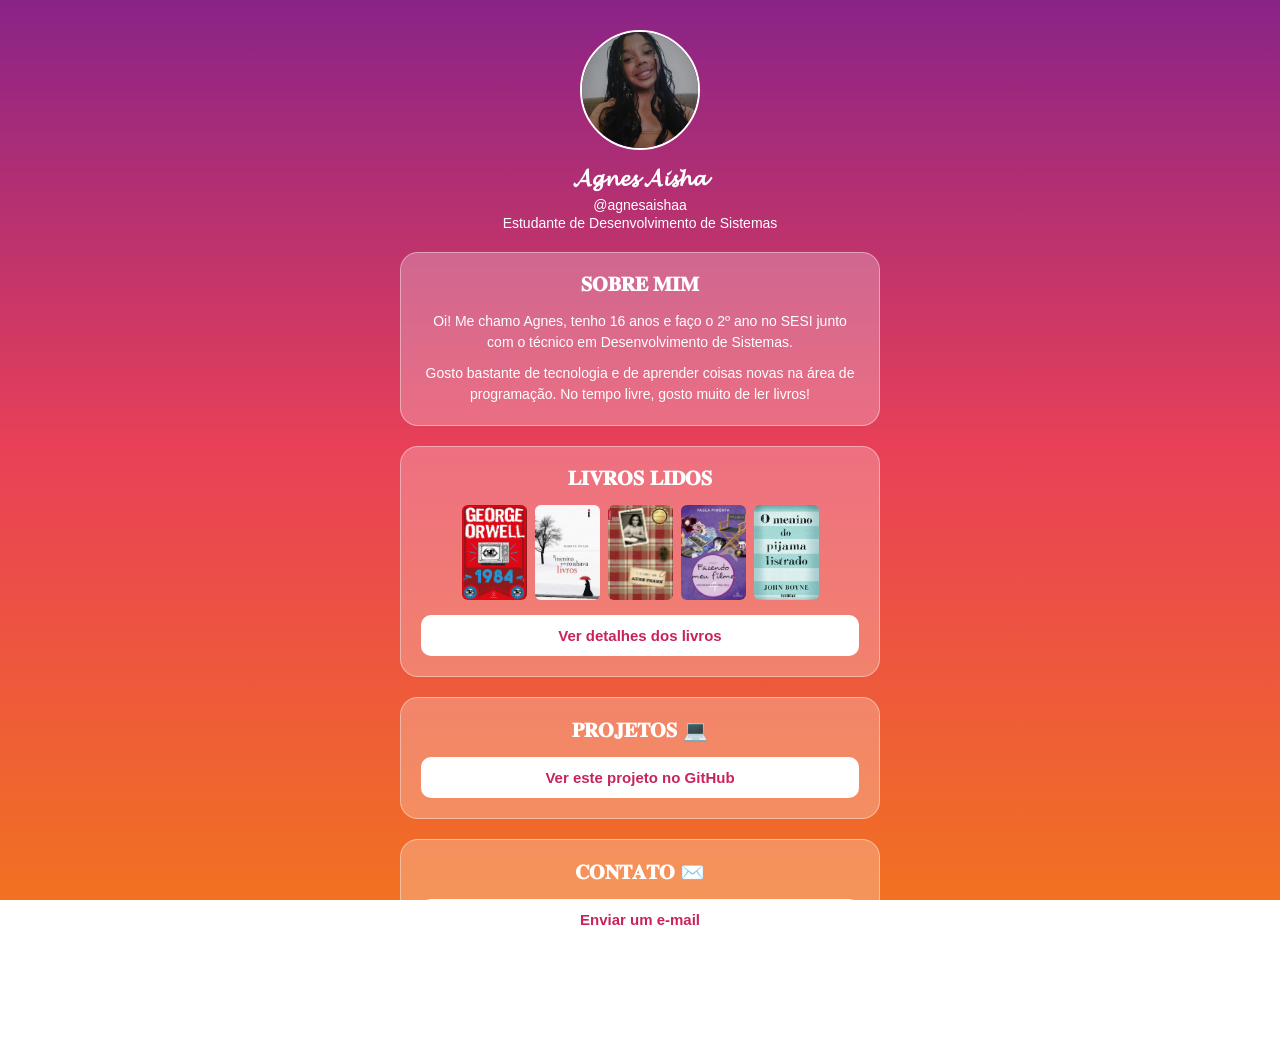
<file: index.html>
<!DOCTYPE html>
<html lang="pt-br">
<head>
    <meta charset="UTF-8">
    <meta name="viewport" content="width=device-width, initial-scale=1.0">
    <link rel="stylesheet" href="css/stlyle.css">
    <title>Link na Bio | Agnes Aisha</title>
</head>
<body>
    <header>
        <img src="imagens/foto.png" alt="Foto de Perfil">
        <h1>𝓐𝓰𝓷𝓮𝓼 𝓐𝓲𝓼𝓱𝓪</h1>
        <p>@agnesaishaa</p>
        <p>Estudante de Desenvolvimento de Sistemas</p>
    </header>

    <main>
        <section class="card">
            <h2>𝐒𝐎𝐁𝐑𝐄 𝐌𝐈𝐌 </h2>
            <p class="bio-blog">
                Oi! Me chamo Agnes, tenho 16 anos e faço o 2º ano no SESI junto com o técnico em Desenvolvimento de Sistemas.
            </p>
            <p class="bio-blog">
                Gosto bastante de tecnologia e de aprender coisas novas na área de programação. No tempo livre, gosto muito de ler livros!
            </p>
        </section>

        <section class="card">
            <h2>𝐋𝐈𝐕𝐑𝐎𝐒 𝐋𝐈𝐃𝐎𝐒</h2>
            <div class="livros-container">
                <img src="imagens/1984.png" alt="1984">
                <img src="imagens/menina.png" alt="A Menina que Roubava Livros">
                <img src="imagens/anne.png" alt="Anne">
                <img src="imagens/filme.png" alt="Fazendo Meu Filme">
                <img src="imagens/pijama.png" alt="O Menino do Pijama Listrado">
            </div>
            <a href="livros.html" class="btn">Ver detalhes dos livros</a>
        </section>

        <section class="card">
            <h2>𝐏𝐑𝐎𝐉𝐄𝐓𝐎𝐒 💻</h2>
            <a href="https://github.com/agnesnascimento-maker/sobre-mim" target="_blank" class="btn">Ver este projeto no GitHub</a>
        </section>

        <section class="card">
            <h2>𝐂𝐎𝐍𝐓𝐀𝐓𝐎 ✉️</h2>
            <a href="mailto:agnes.nascimento@edu.senai.br" class="btn">Enviar um e-mail</a>
        </section>
    </main>

    <footer>
        <p>Desenvolvido por Agnes - 2026</p>
    </footer>
</body>
</html>
</file>
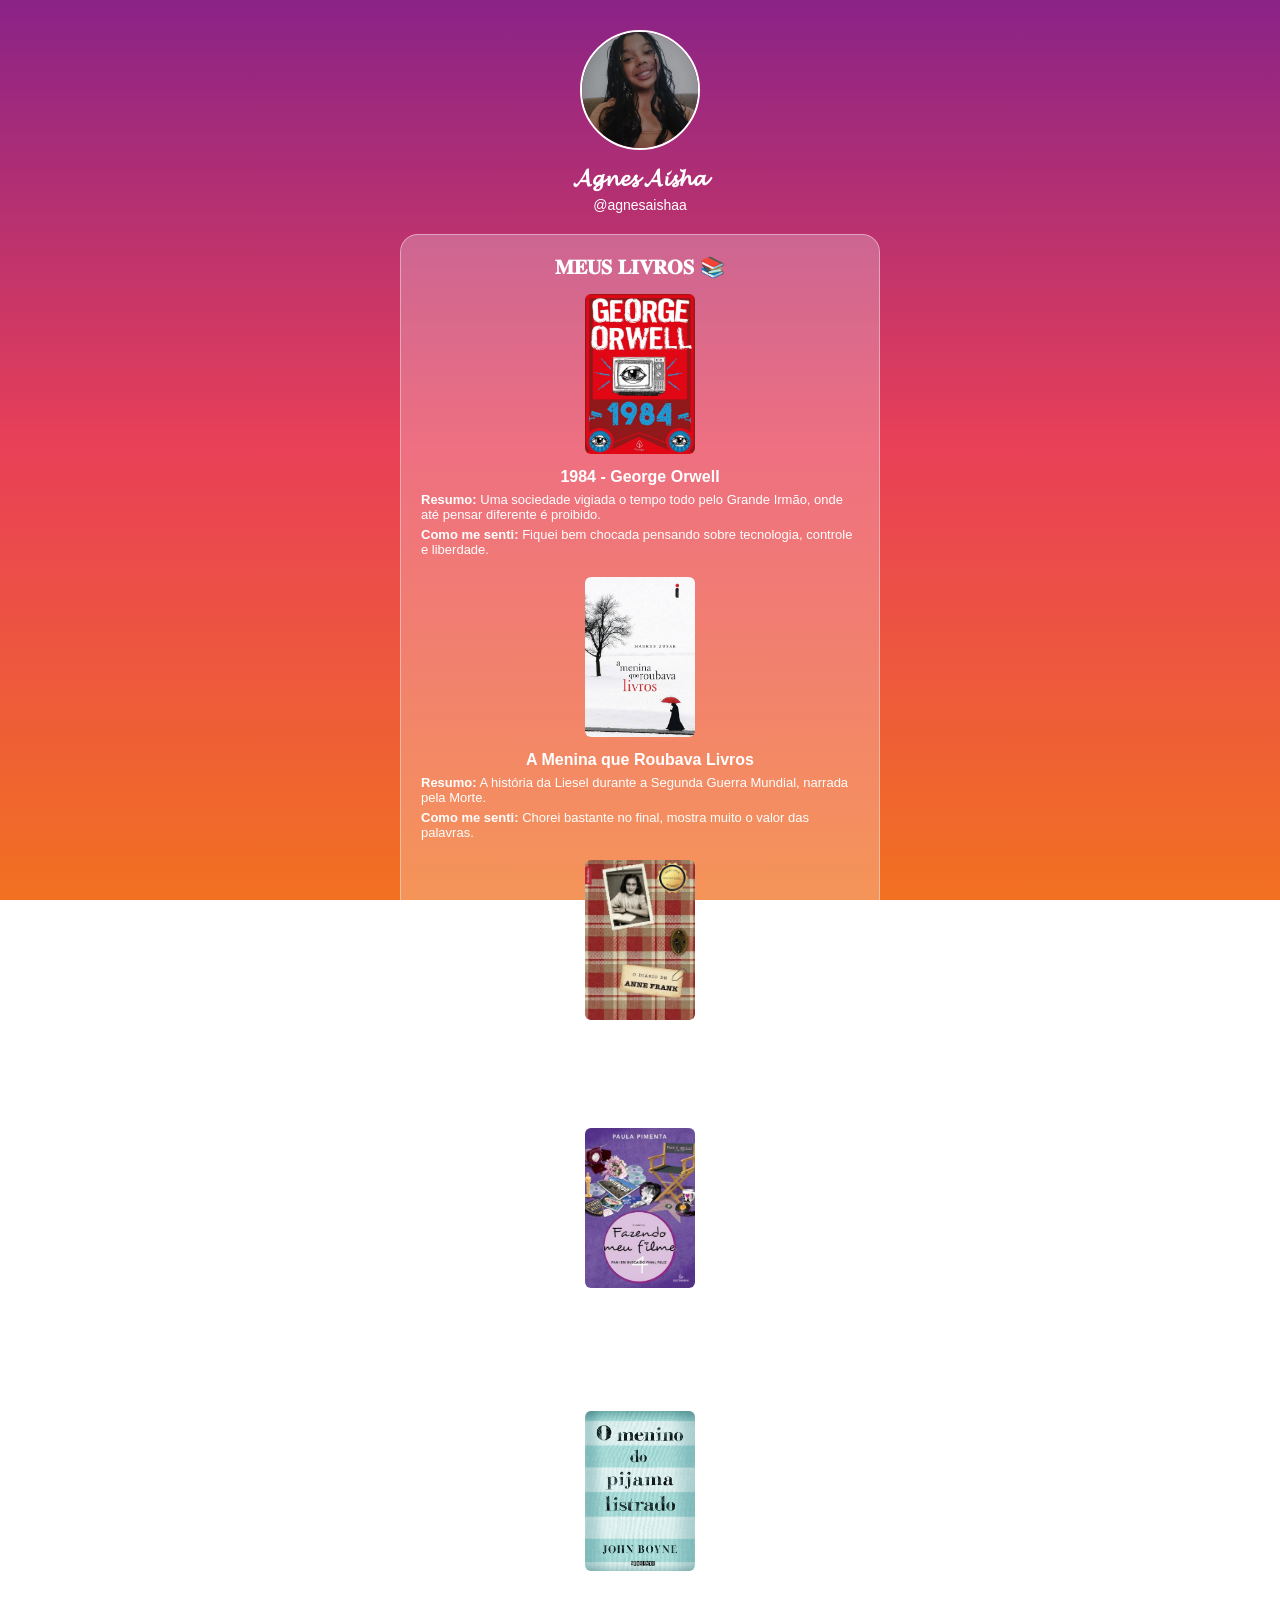
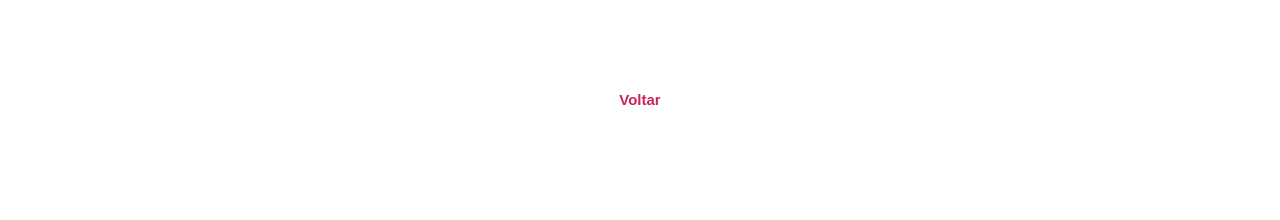
<file: livros.html>
<!DOCTYPE html>
<html lang="pt-br">
<head>
    <meta charset="UTF-8">
    <meta name="viewport" content="width=device-width, initial-scale=1.0">
    <link rel="stylesheet" href="css/stlyle.css">
    <title>Meus Livros | Agnes Aisha</title>
</head>
<body>
    <header>
        <img src="imagens/foto.png" alt="Foto de Perfil">
        <h1>𝓐𝓰𝓷𝓮𝓼 𝓐𝓲𝓼𝓱𝓪</h1>
        <p>@agnesaishaa</p>
    </header>

    <main>
        <section class="card">
            <h2>𝐌𝐄𝐔𝐒 𝐋𝐈𝐕𝐑𝐎𝐒 📚</h2>

            <div class="livro-item">
                <img src="imagens/1984.png" alt="1984">
                <div class="livro-info">
                    <h3>1984 - George Orwell</h3>
                    <p><b>Resumo:</b> Uma sociedade vigiada o tempo todo pelo Grande Irmão, onde até pensar diferente é proibido.</p>
                    <p><b>Como me senti:</b> Fiquei bem chocada pensando sobre tecnologia, controle e liberdade.</p>
                </div>
            </div>

            <div class="livro-item">
                <img src="imagens/menina.png" alt="A Menina que Roubava Livros">
                <div class="livro-info">
                    <h3>A Menina que Roubava Livros</h3>
                    <p><b>Resumo:</b> A história da Liesel durante a Segunda Guerra Mundial, narrada pela Morte.</p>
                    <p><b>Como me senti:</b> Chorei bastante no final, mostra muito o valor das palavras.</p>
                </div>
            </div>

            <div class="livro-item">
                <img src="imagens/anne.png" alt="Diário de Anne Frank">
                <div class="livro-info">
                    <h3>O Diário de Anne Frank</h3>
                    <p><b>Resumo:</b> O diário de uma menina judaica escondida com a família durante a guerra.</p>
                    <p><b>Como me senti:</b> Muito triste ver tudo o que ela passou sendo tão jovem.</p>
                </div>
            </div>

            <div class="livro-item">
                <img src="imagens/filme.png" alt="Fazendo Meu Filme">
                <div class="livro-info">
                    <h3>Fazendo Meu Filme - Paula Pimenta</h3>
                    <p><b>Resumo:</b> A Fani é uma garota louca por cinema lidando com escola, amigos e primeiro amor.</p>
                    <p><b>Como me senti:</b> Achei super fofo e leve, me identifiquei muito com a história.</p>
                </div>
            </div>

            <div class="livro-item">
                <img src="imagens/pijama.png" alt="O Menino do Pijama Listrado">
                <div class="livro-info">
                    <h3>O Menino do Pijama Listrado</h3>
                    <p><b>Resumo:</b> A amizade entre o filho de um oficial e um menino preso em um campo de concentração.</p>
                    <p><b>Como me senti:</b> O final é muito pesado, fiquei em choque quando terminei.</p>
                </div>
            </div>

            <a href="index.html" class="btn">Voltar</a>
        </section>
    </main>

    <footer>
        <p>Desenvolvido por Agnes - 2026</p>
    </footer>
</body>
</html>
</file>
<file: css/stlyle.css>
* {
    margin: 0;
    padding: 0;
    box-sizing: border-box;
    font-family: Arial, sans-serif;
}

body {
    background: linear-gradient(180deg, #8a2387, #e94057, #f27121);
    background-attachment: fixed;
    color: white;
    display: flex;
    flex-direction: column;
    align-items: center;
    min-height: 100vh;
    padding: 30px 15px;
}

header {
    text-align: center;
    margin-bottom: 20px;
}

header img {
    width: 120px;
    height: 120px;
    border-radius: 50%;
    border: 2px solid white;
    object-fit: cover;
    margin-bottom: 10px;
}

header h1 {
    font-size: 24px;
    margin-bottom: 4px;
}

header p {
    font-size: 14px;
    line-height: 1.3;
}

main {
    width: 100%;
    max-width: 480px;
}

.card {
    background-color: rgba(255, 255, 255, 0.25);
    border: 1px solid rgba(255, 255, 255, 0.4);
    border-radius: 18px;
    padding: 20px;
    margin-bottom: 20px;
    text-align: center;
}

.card h2 {
    font-size: 20px;
    margin-bottom: 15px;
}

.livros-container {
    display: flex;
    gap: 8px;
    justify-content: center;
    align-items: center;
    margin-bottom: 15px;
}

.livros-container img {
    width: 65px;
    height: 95px;
    object-fit: cover;
    border-radius: 6px;
}

.btn {
    display: block;
    width: 100%;
    background-color: white;
    color: #c8235e;
    padding: 12px 0;
    border-radius: 10px;
    text-decoration: none;
    font-weight: bold;
    font-size: 15px;
}

.btn:hover {
    background-color: #f0f0f0;
}

footer {
    margin-top: 15px;
    text-align: center;
    font-size: 12px;
}

.bio-blog {
    font-size: 14px;
    line-height: 1.5;
    margin-bottom: 10px;
}

.bio-blog:last-child {
    margin-bottom: 0;
}

.livro-item {
    margin-bottom: 20px;
    text-align: center;
}

.livro-item img {
    width: 110px;
    height: 160px;
    object-fit: cover;
    border-radius: 6px;
    margin-bottom: 10px;
}

.livro-info h3 {
    font-size: 16px;
    margin-bottom: 6px;
}

.livro-info p {
    font-size: 13px;
    text-align: left;
    margin-bottom: 5px;
}
</file>
